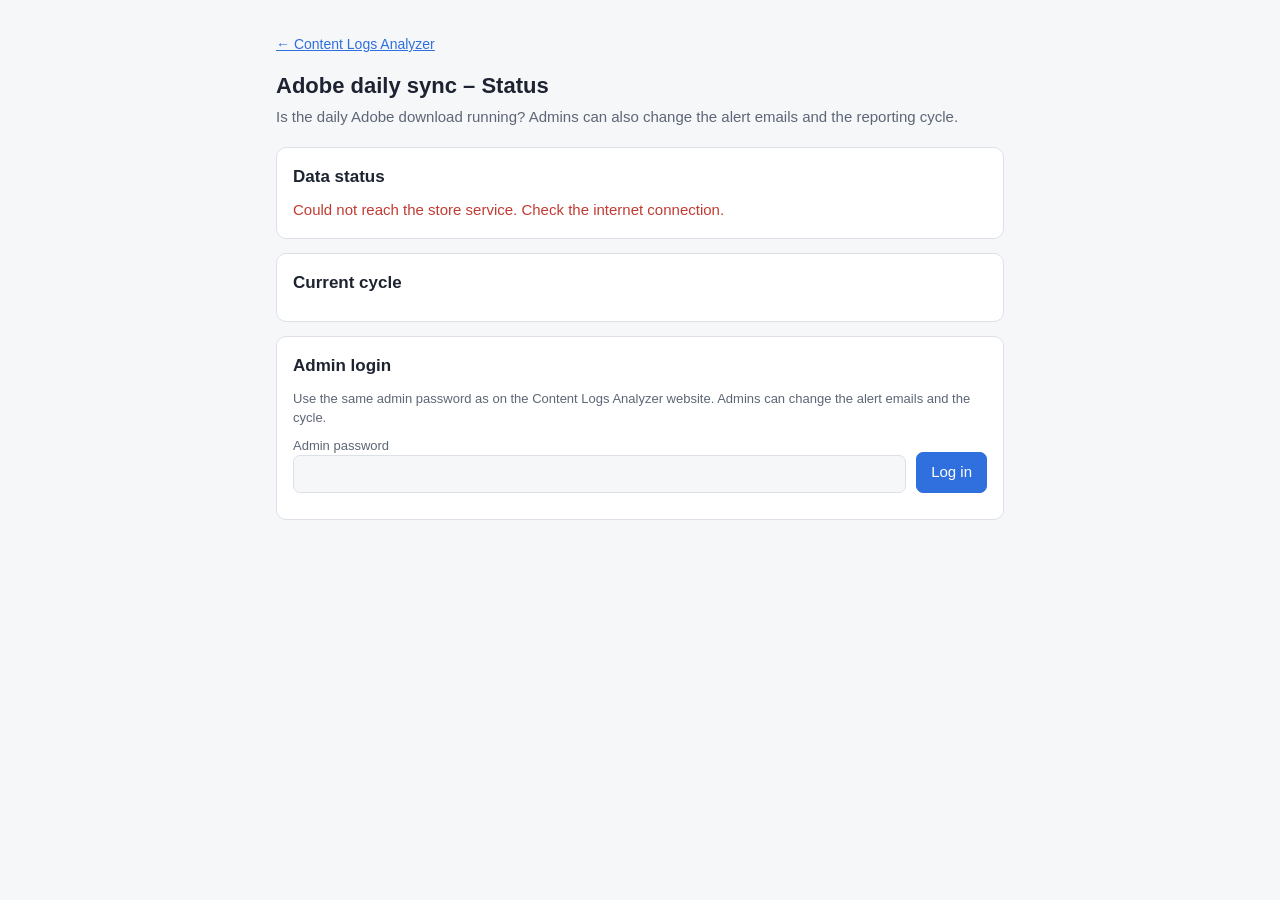
<file: automation.html>
<!doctype html>
<html lang="en"><head><meta charset="utf-8"><meta name="viewport" content="width=device-width, initial-scale=1">
<title>Adobe daily sync – Status</title>
<style>
:root{--bg:#f6f7f9;--card:#fff;--ink:#1d2330;--quiet:#5d6676;--line:#dde1e7;--accent:#2f6fde;--good:#1f8a4c;--warn:#b26a00;--bad:#c23b32}
@media (prefers-color-scheme:dark){:root{--bg:#14171c;--card:#1d2128;--ink:#e8ebf0;--quiet:#9aa3b2;--line:#2e343e;--accent:#6c9cff;--good:#4cc27e;--warn:#e0a03a;--bad:#ef6b62}}
*{box-sizing:border-box}body{margin:0;background:var(--bg);color:var(--ink);font:15px/1.5 -apple-system,Segoe UI,Roboto,Helvetica,Arial,sans-serif}
main{max-width:760px;margin:0 auto;padding:20px 16px 60px}h1{font-size:22px;margin:4px 0 4px}h2{font-size:17px;margin:0 0 10px}
a{color:var(--accent)}.back{font-size:14px}
.sub{color:var(--quiet);margin:0 0 18px}.card{background:var(--card);border:1px solid var(--line);border-radius:10px;padding:16px;margin:0 0 14px}
.row{display:flex;gap:10px;flex-wrap:wrap;align-items:flex-end}.row label{flex:1 1 160px;font-size:13px;color:var(--quiet)}
input[type=text],input[type=password],input[type=date],textarea{width:100%;padding:8px 10px;border:1px solid var(--line);border-radius:7px;background:var(--bg);color:var(--ink);font:inherit}
textarea{resize:vertical;min-height:96px}
button{padding:8px 14px;border-radius:7px;border:1px solid var(--accent);background:var(--accent);color:#fff;font:inherit;cursor:pointer}
button.ghost{background:transparent;color:var(--accent)}button:disabled{opacity:.5;cursor:default}
.pill{display:inline-block;padding:2px 10px;border-radius:99px;font-size:13px;font-weight:600;border:1px solid currentColor}
.good{color:var(--good)}.warn{color:var(--warn)}.bad{color:var(--bad)}.quiet{color:var(--quiet)}
dl{display:grid;grid-template-columns:auto 1fr;gap:4px 14px;margin:8px 0 0}dt{color:var(--quiet)}dd{margin:0;min-width:0;overflow-wrap:anywhere}
.bar{height:8px;background:var(--line);border-radius:4px;overflow:hidden;margin-top:6px}.bar>i{display:block;height:100%;background:var(--accent)}
table{width:100%;border-collapse:collapse;font-size:14px}th,td{text-align:left;padding:6px 4px;border-bottom:1px solid var(--line)}
.msg{margin-top:10px;font-size:14px}.hidden{display:none}.chips button{padding:4px 10px;font-size:13px}
.note{font-size:13px;color:var(--quiet);margin:8px 0 0}
</style></head><body><main>
<p class="back"><a href="./">← Content Logs Analyzer</a></p>
<h1>Adobe daily sync – Status</h1>
<p class="sub">Is the daily Adobe download running? Admins can also change the alert emails and the reporting cycle.</p>

<section class="card"><h2>Data status</h2><div id="statusBox" class="quiet">Loading…</div></section>
<section class="card"><h2>Current cycle</h2><div id="cycleBox" class="quiet">Loading…</div></section>

<section class="card" id="loginCard"><h2>Admin login</h2>
<p class="note" style="margin:0 0 8px">Use the same admin password as on the Content Logs Analyzer website. Admins can change the alert emails and the cycle.</p>
<div class="row"><label>Admin password<input type="password" id="pw" autocomplete="current-password"></label><button id="loginBtn">Log in</button></div>
<div class="msg" id="loginMsg"></div></section>

<div id="adminArea" class="hidden">
<section class="card"><h2>Alert emails</h2>
<p class="note" style="margin:0 0 8px">Everyone in this list gets an email when the server needs a person (for example when Adobe asks for a fresh sign-in, or when the server stops checking in), and one more when it works again. One address per line, at most 10.</p>
<textarea id="aList" rows="4" spellcheck="false" placeholder="name@ei.study"></textarea>
<div class="row" style="margin-top:10px"><button id="aSave">Save email list</button><button class="ghost" id="aTest">Send a test email</button></div>
<div class="msg" id="aMsg"></div>
<h3 style="font-size:15px;margin:18px 0 4px">Email sender</h3>
<div id="relayBox" class="quiet">Loading…</div>
<p class="note">The emails are sent from an admin's Google account by a small Google Apps Script (no mail server needed). To connect it, or to move it to another Google account: click the button below, then run <b>setup</b> in the script within 15 minutes.</p>
<button class="ghost" id="rConnect">Connect the email sender</button><div class="msg" id="rMsg"></div></section>

<section class="card"><h2>Start a new cycle</h2>
<p class="note">The data stored now is moved into the archive (nothing is deleted), the store starts empty, and the server downloads every day from the start date up to yesterday, about one week of data every 30 minutes. To redo the current cycle from day 1, start a cycle with the same dates.</p>
<div class="row"><label>Name<input type="text" id="nName" maxlength="60" placeholder="November 2026"></label>
<label>Start date<input type="date" id="nStart"></label><label>End date<input type="date" id="nEnd"></label></div>
<div class="row chips" style="margin-top:8px"><span class="quiet" style="font-size:13px">Length:</span><button class="ghost" data-weeks="4">4 weeks</button><button class="ghost" data-weeks="5">5 weeks</button><span class="quiet" id="nLen" style="font-size:13px"></span></div>
<p><label><input type="checkbox" id="nOk"> I understand the current data moves to the archive</label></p>
<button id="startBtn">Start new cycle</button><div class="msg" id="startMsg"></div></section>

<section class="card"><h2>Change the current cycle's dates</h2>
<p class="note">Use this to fix a typo or move the end date. Stored data stays as it is.</p>
<div class="row"><label>Name<input type="text" id="eName" maxlength="60"></label>
<label>Start date<input type="date" id="eStart"></label><label>End date<input type="date" id="eEnd"></label></div>
<p></p><button id="editBtn">Save dates</button><div class="msg" id="editMsg"></div></section>

<section class="card"><h2>Archives</h2><div id="archBox" class="quiet">Loading…</div>
<p class="note">Older archives are copied to the Linux server and then removed from the store, so it stays small. The most recent archive stays in the store.</p></section>
<p><button class="ghost" id="logoutBtn">Log out</button></p>
</div>
</main>
<script>
(function(){
var TK='cla_admin_page_token', token='', BASE='', PAGE_LINK=false;
try{token=sessionStorage.getItem(TK)||'';}catch(e){}
var DAY=86400000, IST=19800000, STATUS=null, MANIFEST=null;
function $(id){return document.getElementById(id);}
function esc(s){return String(s==null?'':s).replace(/[&<>"']/g,function(c){return {'&':'&amp;','<':'&lt;','>':'&gt;','"':'&quot;',"'":'&#39;'}[c];});}
function dmy(k){if(!k)return '–';var p=String(k).split('-');return p[2]+'-'+p[1]+'-'+p[0];}
function addDays(k,n){var d=new Date(k+'T00:00:00Z');d.setUTCDate(d.getUTCDate()+n);return d.toISOString().slice(0,10);}
function nDays(a,b){return Math.round((Date.parse(b+'T00:00:00Z')-Date.parse(a+'T00:00:00Z'))/DAY)+1;}
function istNow(){return new Date(Date.now()+IST);}
function istStamp(iso){var t=Date.parse(iso);if(isNaN(t))return '–';var d=new Date(t+IST),p=function(n){return (n<10?'0':'')+n;};return p(d.getUTCDate())+'-'+p(d.getUTCMonth()+1)+'-'+d.getUTCFullYear()+' '+p(d.getUTCHours())+':'+p(d.getUTCMinutes());}
function ago(iso){var t=Date.parse(iso);if(isNaN(t))return '';var m=Math.round((Date.now()-t)/60000);if(m<1)return 'just now';if(m<60)return m+' min ago';var h=Math.round(m/60);if(h<48)return h+' h ago';return Math.round(h/24)+' days ago';}
function mb(b){return (b/1048576).toFixed(b<10485760?1:0)+' MB';}
function lastComplete(){var n=istNow(),today=n.toISOString().slice(0,10);return n.getUTCHours()>=6?addDays(today,-1):addDays(today,-2);}
function call(path,opts){opts=opts||{};opts.headers=opts.headers||{};if(token)opts.headers.Authorization='Bearer '+token;opts.cache='no-store';
 return fetch(BASE+path,opts).then(function(r){return r.text().then(function(t){var b;try{b=JSON.parse(t);}catch(e){b={ok:false,message:'The service answered HTTP '+r.status};}
 if(r.status===401&&token&&b.code==='session-expired'){setToken('');}b.http=r.status;return b;});},function(){return {ok:false,message:'Could not reach the store service. Check the internet connection.'};});}
function setToken(t){token=t||'';try{if(token)sessionStorage.setItem(TK,token);else sessionStorage.removeItem(TK);}catch(e){}showAdmin();}
function showAdmin(){$('adminArea').classList.toggle('hidden',!token);$('loginCard').classList.toggle('hidden',!!token);if(token){loadArchives();loadAlerts();}}
function say(id,cls,text){var el=$(id);el.className='msg '+(cls||'');el.textContent=text||'';}

function emailLine(s){
 var r=s.relay, em=s.status&&s.status.email, n=s.alertRecipients||0;
 if(r&&r.connected){
  var t=n?n+' address(es) in the list':'<span class="warn">The list is empty (emails go to the sender\'s own address)</span>';
  t+=' · sent from Google';
  if(r.lastSentAt)t+=' · last email '+istStamp(r.lastSentAt);
  var age=r.lastPollAt?(Date.now()-Date.parse(r.lastPollAt))/60000:1e9;
  if(age>40)t+='<br><span class="warn">The email sender has not checked in '+(r.lastPollAt?'since '+esc(ago(r.lastPollAt)):'yet')+'. An admin can check it below.</span>';
  if(r.failing)t+='<br><span class="bad">The last email could not be sent. An admin can see why below.</span>';
  return t;
 }
 if(em&&em.configured){var u=em.recipients?em.recipients+' address(es) in the list':'<span class="warn">The list is empty</span>';if(em.lastSentAt)u+=' · last sent '+istStamp(em.lastSentAt);if(em.lastError)u+='<br><span class="bad">Last email failed: '+esc(em.lastError)+'</span>';return u;}
 return '<span class="warn">Not switched on yet (an admin connects the email sender below)</span>';
}
function renderStatus(s){
 var st=s.status, box=$('statusBox'), html='';
 var pill='<span class="pill quiet">No report from the server yet</span>', lines=[];
 if(st){
  var age=(Date.now()-Date.parse(st.lastRunAt||st.receivedAt))/60000;
  if(st.result==='error'){pill='<span class="pill bad">Needs attention</span>';}
  else if(age>120){pill='<span class="pill warn">Server has not checked in</span>';}
  else if(st.result==='waiting'){pill='<span class="pill warn">Waiting for Adobe</span>';}
  else {pill='<span class="pill good">Working</span>';}
  if(st.error&&st.result==='error'){lines.push('<p class="bad" style="margin:10px 0 0"><b>'+esc(st.error.title||'Problem')+'.</b> '+esc(st.error.message||'')+'</p>');
   if(st.error.action)lines.push('<p style="margin:4px 0 0"><b>What to do:</b> '+esc(st.error.action)+'</p>');}
  if(age>120&&st.result!=='error')lines.push('<p class="warn" style="margin:10px 0 0">The server last checked in '+esc(ago(st.lastRunAt||st.receivedAt))+'. It normally checks every 30 minutes. Ask PSE whether the Linux server is switched on.</p>');
  if(st.message)lines.push('<p class="quiet" style="margin:6px 0 0">'+esc(st.message)+'</p>');
 }
 var used=s.storage.databaseBytes||s.storage.contentBytes, pct=Math.min(100,Math.round(used*100/s.storage.limitBytes));
 html=pill+lines.join('')+'<dl>'+
  '<dt>Data stored up to</dt><dd>'+(s.store.lastDay?dmy(s.store.lastDay):'– (empty)')+'</dd>'+
  '<dt>Days in the store</dt><dd>'+s.store.days+(s.store.firstDay?' ('+dmy(s.store.firstDay)+' to '+dmy(s.store.lastDay)+')':'')+'</dd>'+
  '<dt>Last added</dt><dd>'+(st&&st.lastSuccessAt?istStamp(st.lastSuccessAt)+' ('+esc(ago(st.lastSuccessAt))+')':'–')+'</dd>'+
  '<dt>Last check by server</dt><dd>'+(st?istStamp(st.lastRunAt||st.receivedAt)+' ('+esc(ago(st.lastRunAt||st.receivedAt))+')':'–')+'</dd>'+
  '<dt>Alert emails</dt><dd>'+emailLine(s)+'</dd>'+
  '<dt>Database used</dt><dd>'+mb(used)+' of 500 MB ('+pct+'%)<div class="bar"><i style="width:'+Math.max(1,pct)+'%"></i></div></dd></dl>';
 box.className='';box.innerHTML=html;
}
function renderCycle(s){
 var c=s.cycle, box=$('cycleBox');
 if(!c){box.className='';box.innerHTML='<span class="pill warn">No cycle set</span><p>The server does not download anything until an admin starts a cycle below.</p>';return;}
 var to=lastComplete(); if(c.end<to)to=c.end;
 var total=c.start<=to?nDays(c.start,to):0, have=0, missing=[];
 var days=(MANIFEST&&MANIFEST.days)||{};
 for(var k=c.start;k<=to&&total>0;k=addDays(k,1)){if(days[k])have++;else missing.push(k);}
 var miss=missing.length?(missing.length>12?missing.slice(0,12).map(dmy).join(', ')+' … (+'+(missing.length-12)+' more)':missing.map(dmy).join(', ')):'none';
 var ended=lastComplete()>c.end;
 if(!total){box.className='';box.innerHTML='<b>'+esc(c.name)+'</b> · '+dmy(c.start)+' to '+dmy(c.end)+' ('+c.days+' days)'+
  '<p class="quiet" style="margin:8px 0 0">Starts on '+dmy(c.start)+'. The server downloads each day from the next morning (after 6:00 India time).</p>';
  if(!$('eName').value){$('eName').value=c.name;$('eStart').value=c.start;$('eEnd').value=c.end;}return;}
 box.className='';box.innerHTML='<b>'+esc(c.name)+'</b> · '+dmy(c.start)+' to '+dmy(c.end)+' ('+c.days+' days)'+
  '<dl><dt>Complete days so far</dt><dd>'+total+'</dd><dt>Stored</dt><dd>'+have+' of '+total+'</dd><dt>Still to download</dt><dd>'+esc(miss)+'</dd></dl>'+
  (ended?'<p class="warn" style="margin:10px 0 0">This cycle has ended. Start the next cycle below so the server keeps downloading.</p>':'');
 if(!$('eName').value){$('eName').value=c.name;$('eStart').value=c.start;$('eEnd').value=c.end;}
 if(!$('nStart').value){$('nStart').value=addDays(c.end,1);$('nEnd').value=addDays(c.end,35);updLen();}
}
function load(){
 Promise.all([call('/v1/status'),fetch(BASE+'/v1/file/manifest.json',{cache:'no-store'}).then(function(r){return r.ok?r.json():null;}).catch(function(){return null;})]).then(function(a){
  var s=a[0];MANIFEST=a[1];STATUS=s;
  if(!s.ok){$('statusBox').innerHTML='<span class="bad">'+esc(s.message||'Could not load the status.')+'</span>';$('cycleBox').textContent='';return;}
  renderStatus(s);renderCycle(s);
 });
}
function loadArchives(){
 call('/v1/archives').then(function(r){var box=$('archBox');
  if(!r.ok){box.innerHTML='<span class="bad">'+esc(r.message)+'</span>';return;}
  if(!r.archives.length){box.className='quiet';box.textContent='No archives yet.';return;}
  var saved=(STATUS&&STATUS.status&&STATUS.status.backups)||[];
  box.className='';box.innerHTML='<table><tr><th>Archive</th><th>Days</th><th>Size</th><th>Copy on server</th></tr>'+r.archives.map(function(x){
   return '<tr><td>'+esc(x.folder)+'</td><td>'+Math.max(0,x.files-1)+'</td><td>'+mb(x.bytes)+'</td><td>'+(saved.indexOf(x.folder)>=0?'<span class="good">Saved</span>':'<span class="quiet">Not yet</span>')+'</td></tr>';}).join('')+'</table>';
 });
}
function loadAlerts(){
 call('/v1/alerts').then(function(r){
  if(!r.ok){say('aMsg','bad',r.http===404?'The store does not support alert emails yet.':(r.message||'Could not load the list.'));return;}
  $('aList').value=(r.emails||[]).join('\n');
  say('aMsg','quiet',r.updatedAt?'Last changed '+istStamp(r.updatedAt)+' (India time).':'No addresses saved yet.');
  renderRelay(r.relay);
 });
}
function renderRelay(r){
 var box=$('relayBox');
 if(!r){box.className='quiet';box.textContent='This store does not have the email sender yet.';return;}
 var h;
 if(r.connected){
  var age=r.lastPollAt?(Date.now()-Date.parse(r.lastPollAt))/60000:1e9;
  h='<span class="pill '+(age>40||r.lastError?'warn':'good')+'">'+(age>40?'Connected, not checking in':'Connected')+'</span>'+
   '<dl><dt>Sends from</dt><dd>'+esc(r.sender||'(the Google account that ran setup)')+'</dd>'+
   '<dt>Connected on</dt><dd>'+istStamp(r.pairedAt)+'</dd>'+
   '<dt>Last check</dt><dd>'+(r.lastPollAt?istStamp(r.lastPollAt)+' ('+esc(ago(r.lastPollAt))+')':'not yet')+'</dd>'+
   '<dt>Last email sent</dt><dd>'+(r.lastSentAt?istStamp(r.lastSentAt):'none yet')+'</dd></dl>'+
   (r.lastError?'<p class="bad" style="margin:8px 0 0">Last sending error: '+esc(r.lastError)+'</p>':'')+
   (age>40?'<p class="warn" style="margin:8px 0 0">It normally checks every 10 minutes. Open the script at script.google.com and look at its Executions and Triggers.</p>':'');
 } else h='<span class="pill warn">Not connected</span><p style="margin:6px 0 0">No alert emails are sent until an email sender is connected.</p>';
 if(r.waitingUntil)h+='<p class="good" style="margin:8px 0 0">Waiting for setup until '+istStamp(r.waitingUntil).slice(11)+' (India time): run <b>setup</b> in the script now.</p>';
 box.className='';box.innerHTML=h;
}
function updLen(){var a=$('nStart').value,b=$('nEnd').value;$('nLen').textContent=(a&&b&&b>=a)?nDays(a,b)+' days':'';}
$('nStart').addEventListener('change',updLen);$('nEnd').addEventListener('change',updLen);
Array.prototype.forEach.call(document.querySelectorAll('[data-weeks]'),function(b){b.addEventListener('click',function(){var s=$('nStart').value;if(!s)return;$('nEnd').value=addDays(s,7*(+b.getAttribute('data-weeks'))-1);updLen();});});
$('loginBtn').addEventListener('click',function(){var pw=$('pw').value;if(!pw){say('loginMsg','bad','Enter the admin password.');return;}
 $('loginBtn').disabled=true;say('loginMsg','quiet','Checking…');
 call('/v1/login',{method:'POST',headers:{'Content-Type':'application/json'},body:JSON.stringify({password:pw})}).then(function(r){$('loginBtn').disabled=false;
  if(r.ok&&r.token){$('pw').value='';say('loginMsg','','');setToken(r.token);}else say('loginMsg','bad',r.message||'Login failed.');});});
$('pw').addEventListener('keydown',function(e){if(e.key==='Enter')$('loginBtn').click();});
$('logoutBtn').addEventListener('click',function(){setToken('');});
$('aSave').addEventListener('click',function(){
 var list=$('aList').value.split(/[\s,;]+/).map(function(s){return s.trim();}).filter(Boolean);
 var body={emails:list}; if(PAGE_LINK&&location.protocol==='https:')body.pageUrl=location.origin+location.pathname;
 $('aSave').disabled=true;say('aMsg','quiet','Saving…');
 call('/v1/alerts',{method:'POST',headers:{'Content-Type':'application/json'},body:JSON.stringify(body)}).then(function(r){$('aSave').disabled=false;
  if(r.ok){$('aList').value=r.emails.join('\n');say('aMsg','good','Saved: '+r.emails.length+' address(es). The server uses the new list for its next email.');}
  else say('aMsg','bad',r.message||'That did not work.');});
});
$('aTest').addEventListener('click',function(){
 $('aTest').disabled=true;say('aMsg','quiet','Asking for a test email…');
 call('/v1/alerts/test',{method:'POST',headers:{'Content-Type':'application/json'},body:'{}'}).then(function(r){$('aTest').disabled=false;
  if(!r.ok){say('aMsg','bad',r.message||'That did not work.');return;}
  renderRelay(r.relay);
  say('aMsg',r.relay&&r.relay.connected?'good':'warn',r.relay&&r.relay.connected?'Test email queued for '+(r.recipients||'the sender\'s own')+' address(es). It arrives within 10 minutes.':'Test email queued, but no email sender is connected yet. Connect it below; the email goes out right after.');});
});
$('rConnect').addEventListener('click',function(){
 $('rConnect').disabled=true;say('rMsg','quiet','Opening…');
 call('/v1/relay/open',{method:'POST',headers:{'Content-Type':'application/json'},body:'{}'}).then(function(r){$('rConnect').disabled=false;
  if(!r.ok){say('rMsg','bad',r.message||'That did not work.');return;}
  say('rMsg','good','The store now waits 15 minutes. In the Google Apps Script, choose the function "setup" and click Run.');loadAlerts();});
});
function cycleCall(action,name,start,end,btn,msg,done){
 btn.disabled=true;say(msg,'quiet','Saving…');
 call('/v1/cycle',{method:'POST',headers:{'Content-Type':'application/json'},body:JSON.stringify({action:action,name:name,start:start,end:end})}).then(function(r){btn.disabled=false;
  if(r.ok){say(msg,'good',done(r));load();loadArchives();}else say(msg,'bad',r.message||'That did not work.');});
}
$('startBtn').addEventListener('click',function(){
 if(!$('nOk').checked){say('startMsg','bad','Tick the box first.');return;}
 var n=$('nName').value.trim(),a=$('nStart').value,b=$('nEnd').value;
 if(!n||!a||!b){say('startMsg','bad','Fill in the name, start date and end date.');return;}
 cycleCall('start',n,a,b,$('startBtn'),'startMsg',function(r){$('nOk').checked=false;$('eName').value='';return 'Started "'+r.cycle.name+'". '+(r.archivedTo?r.archivedDays+' days moved to '+r.archivedTo+'. ':'')+'The server starts downloading within 30 minutes.';});
});
$('editBtn').addEventListener('click',function(){
 var n=$('eName').value.trim(),a=$('eStart').value,b=$('eEnd').value;
 if(!n||!a||!b){say('editMsg','bad','Fill in the name, start date and end date.');return;}
 cycleCall('edit',n,a,b,$('editBtn'),'editMsg',function(r){return 'Saved: '+r.cycle.name+', '+dmy(r.cycle.start)+' to '+dmy(r.cycle.end)+'.';});
});
function start(){showAdmin();load();setInterval(load,60000);}
fetch('store-config.json',{cache:'no-store'}).then(function(r){return r.json();}).then(function(c){
 BASE=String((c&&c.service)||'').replace(/\/+$/,'');
 if(!/^(https:\/\/[^\/]+|http:\/\/127\.0\.0\.1:\d+)$/.test(BASE))throw new Error('no service');
 PAGE_LINK=true;start();
}).catch(function(){$('statusBox').innerHTML='<span class="bad">Could not read the store address from store-config.json next to this page.</span>';$('cycleBox').textContent='';});
})();
</script></body></html>
</file>
